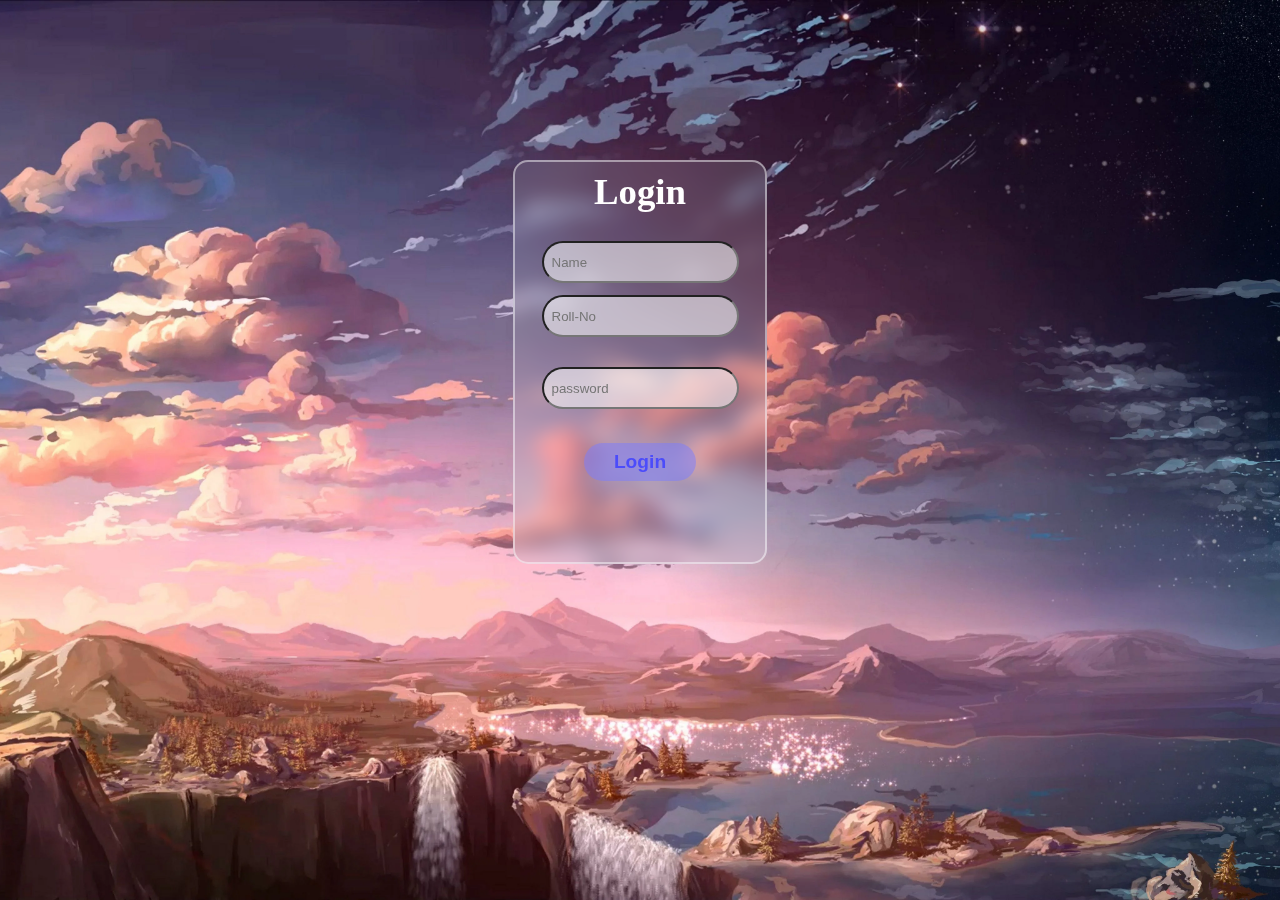
<file: index.html>
<!DOCTYPE html>
<html lang="en">
<head>
    <meta charset="UTF-8">
    <meta name="viewport" content="width=device-width, initial-scale=1.0">
    <title>BS-DS_B Login Form</title>
    <style>
        *{
            margin: 0;
            padding: 0;
        }
        body{
            background-image: url("wp7140480.webp");
            background-repeat: no-repeat;
            background-size: cover;
            background-position: center;
            background-attachment:fixed ;
        }
        .container{
            height: 400px;
            width: 250px;
            border: 2px solid rgba(255, 255, 255, 0.466);
            margin: auto;
            margin-top: 160px;
            border-radius: 15px;
            backdrop-filter: blur(10px);
            text-align: center;
            background-color: rgba(240, 248, 255, 0.116);
        }
        .h1{
            padding: 8px;
            font-size: 2.3em;
            font-family: Cambria, Cochin, Georgia, Times, 'Times New Roman', serif;
            color: rgb(255, 255, 255);
        }
        #namebox{
            margin: 20px;
            margin-bottom: 2px;
            height: 22px;
            padding: 8px;
            border-radius: 25px;
            background-color: rgba(255, 255, 255, 0.555);
        }
        #rollno{
            margin: 10px;
            height: 22px;
            padding: 8px;
            border-radius: 25px;
            background-color: rgba(255, 255, 255, 0.555);
        }
        #password{
            margin: 20px;
            height: 22px;
            padding: 8px;
            border-radius: 25px;
            background-color: rgba(255, 255, 255, 0.555);
        }
        #btnl{
           padding: 8px 30px;
           font-size: 1.2em;
           margin-top: 5px;
           border-radius: 40px;
           font-weight: bolder;
           transition: 0.15s;
           color: rgb(76, 76, 250);
           border: none;
           background-color: rgba(124, 124, 253, 0.514);
        }
        #btnl:hover{
            color: rgb(248, 248, 248);
            background-color: rgba(105, 105, 250, 0.514);
        }
        #btnl:active{
            color: rgba(248, 248, 248, 0.623);
            background-color: rgba(55, 55, 252, 0.575);
        }
        #p1{
            color: rgb(255, 0, 0);
            font-weight: bold;
            margin-bottom: 9px;
            font-size: 1em;
        }
    </style>
</head>
<body>
    <div class="container">
<h1 class="h1">Login</h1>
<input type="text" id="namebox" placeholder="Name">
<input type="text" id="rollno" placeholder="Roll-No">
<input type="password" id="password" placeholder="password">
<p id="p1"></p>
<a href="#" id="link"><button id="btnl">Login</button></a>
    </div>
    <script src="script.js"></script>
</body>
</html>
</file>
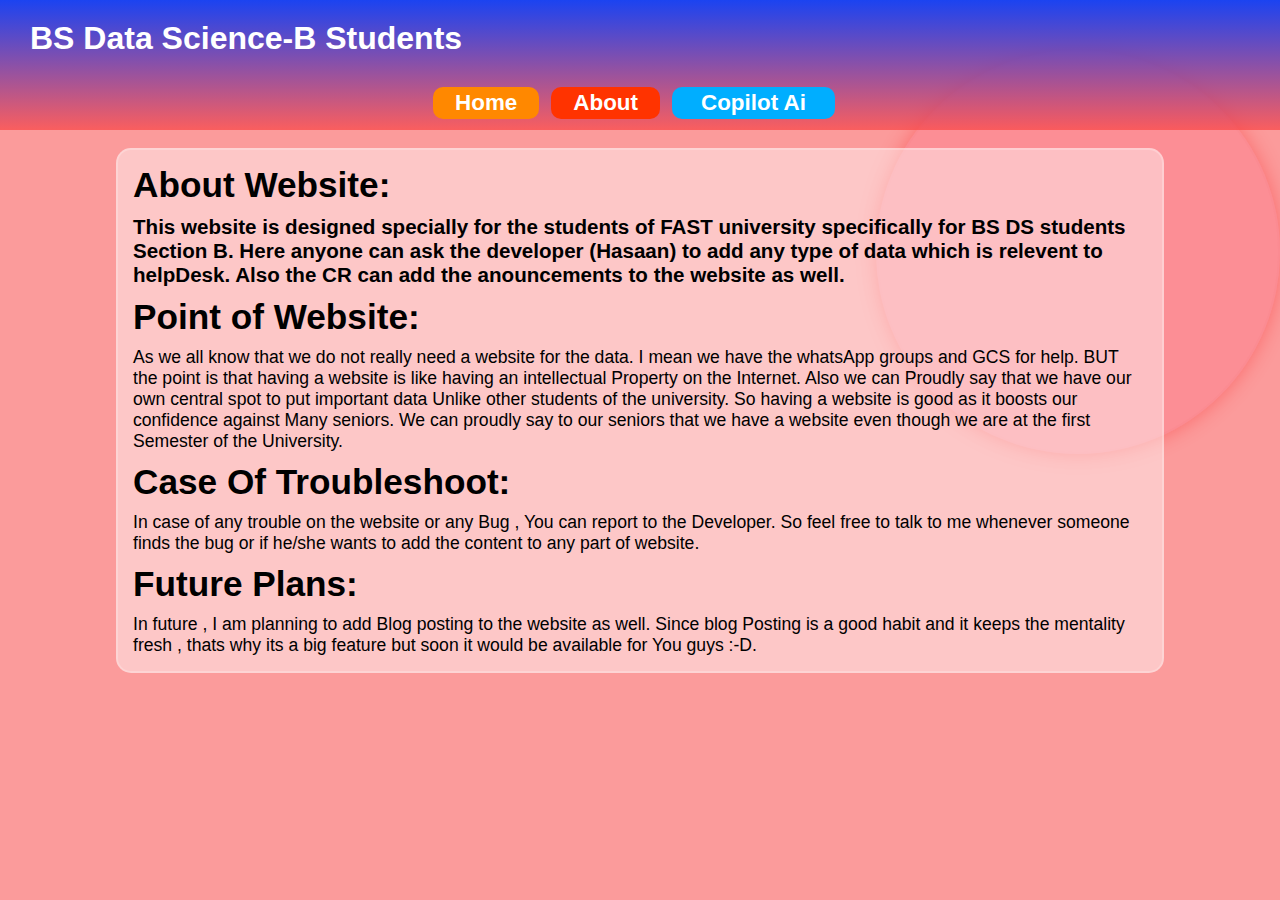
<file: about.html>
<!DOCTYPE html>
<html lang="en">

<head>
    <meta charset="UTF-8">
    <meta name="viewport" content="width=device-width, initial-scale=1.0">
    <link rel="stylesheet" href="style.css">
    <title>Floor-Plans</title>
    <style>
        .pdf {
            text-align: center;
            padding: 20px 0;
            border-radius: 5px;
            background-color: rgba(128, 128, 128, 0.459);

        }

        .pdf embed {
            height: auto;
            width: 70vw;
            height: 630px;

        }
    </style>
</head>

<body>
    <div class="navbar">
        <div class="myh1">
            <h1>BS Data Science-B Students</h1>
        </div>
        <div class="btns">
            <a href="index2.html"><button class="mybtn mybtn1">Home</button></a>
            <a href="about.html"><button class="mybtn mybtn2">About</button></a>
            <a href="https://copilot.microsoft.com"><button class="mybtn mybtn3">Copilot Ai</button></a>
        </div>
    </div>

    <div class="body1">
        <div class="circle"></div>
        <br>


        <div class="text2 pad">
            <h1 class="myh2">
                About Website:

            </h1>
            <h3 class="myh2">
                This website is designed specially for the students of FAST university specifically for BS DS students Section B. Here anyone can ask the developer (Hasaan) to add any type of data which is relevent to helpDesk. Also the CR can add the anouncements to the website as well.

            </h3>
            <h1 class="myh2">Point of Website: </h1>
            <p class="myh2">As we all know that we do not really need a website for the data. I mean we have the whatsApp groups and GCS for help. BUT the point is that having a website is like having an intellectual Property on the Internet. Also we can Proudly say that we have our own central spot to put important data Unlike other students of the university. So having a website is good as it boosts our confidence against Many seniors. We can proudly say to our seniors that we have a website even though we are at the first Semester of the University. </p>
        
            <h1 class="myh2">Case Of Troubleshoot:</h1>
            <p class="myh2">In case of any trouble on the website or any Bug , You can report to the Developer. So  feel free to talk to me whenever someone finds the bug or if he/she wants to add the content to any part of website.</p>


            <h1 class="myh2">Future Plans:</h1>
            <p class="myh2">In future , I am planning to add Blog posting to the website as well. Since blog Posting is a good habit and it keeps the mentality fresh , thats why its a big feature but soon it would be available for You guys :-D.<p>
        </div>
        <br>
    </div>
</body>

</html>
</file>
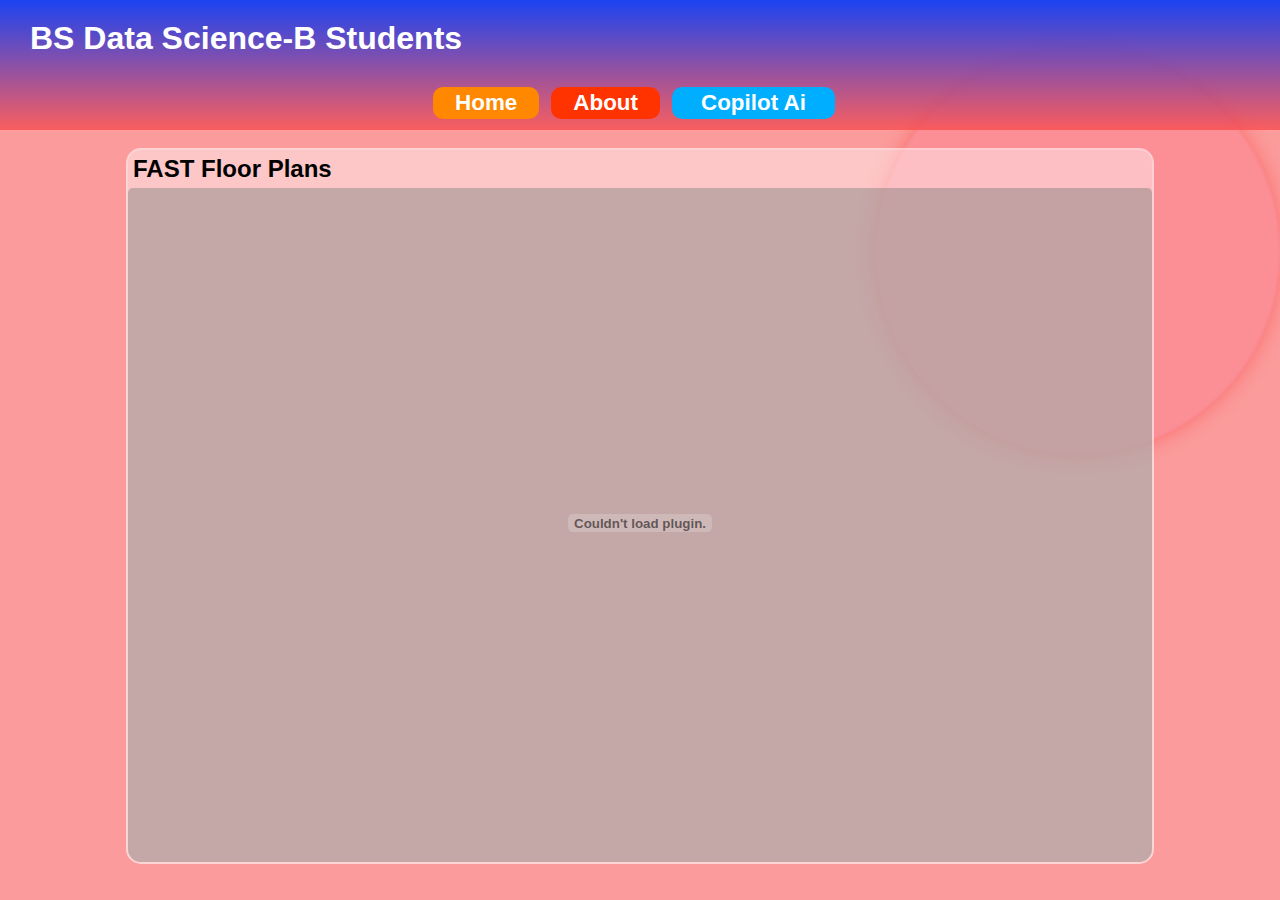
<file: i3.html>
<!DOCTYPE html>
<html lang="en">

<head>
    <meta charset="UTF-8">
    <meta name="viewport" content="width=device-width, initial-scale=1.0">
    <link rel="stylesheet" href="style.css">
    <title>Floor-Plans</title>
    <style>
        .pdf{
            text-align: center;
            padding: 20px 0;
            border-radius: 5px;
            background-color: rgba(128, 128, 128, 0.459);

        }
        .pdf embed{
            height: auto;
            width: 70vw;
            height: 630px;
            
        }
    </style>
</head>

<body>
    <div class="navbar">
        <div class="myh1">
            <h1>BS Data Science-B Students</h1>
        </div>
        <div class="btns">
            <a href="index2.html"><button class="mybtn mybtn1">Home</button></a>
            <a href="about.html"><button class="mybtn mybtn2">About</button></a>
            <a href="https://copilot.microsoft.com"><button class="mybtn mybtn3">Copilot Ai</button></a>
        </div>
    </div>

    <div class="body1">
        <div class="circle"></div>
        <br>
        <div class="text2">
            <h2 class="myh2">FAST Floor Plans</h2>
            <div class="pdf">
                <embed src="Floor_Plans.pdf" type="">
            </div>
            
        </div>
    </div>
</body>

</html>
</file>
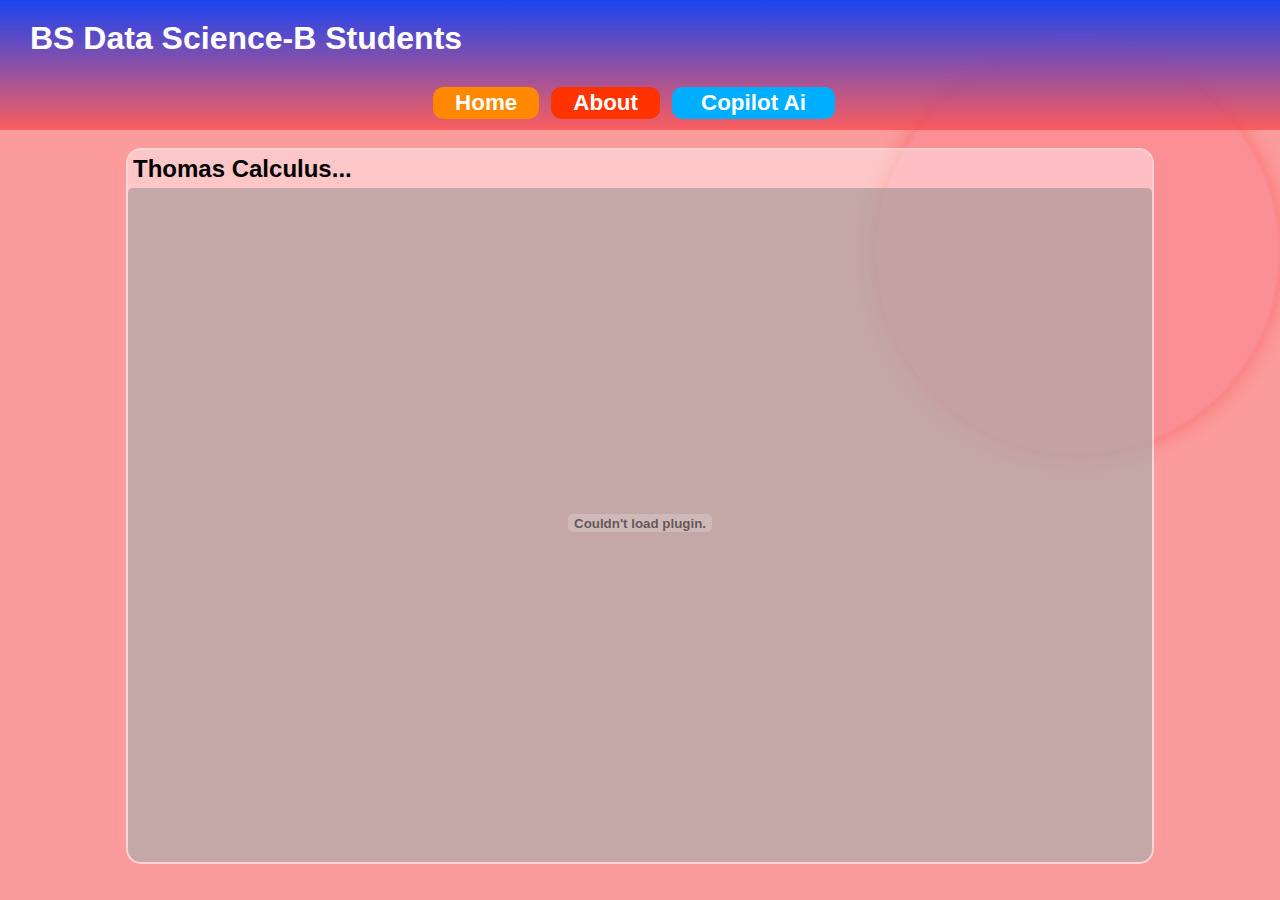
<file: i4.html>
<!DOCTYPE html>
<html lang="en">

<head>
    <meta charset="UTF-8">
    <meta name="viewport" content="width=device-width, initial-scale=1.0">
    <link rel="stylesheet" href="style.css">
    <title>Calculus-Math with DS</title>
    <style>
        .pdf{
            text-align: center;
            padding: 20px 0;
            border-radius: 5px;
            background-color: rgba(128, 128, 128, 0.459);

        }
        .pdf embed{
            height: auto;
            width: 70vw;
            height: 630px;
            
        }
    </style>
</head>

<body>
    <div class="navbar">
        <div class="myh1">
            <h1>BS Data Science-B Students</h1>
        </div>
        <div class="btns">
            <a href="index2.html"><button class="mybtn mybtn1">Home</button></a>
            <a href="about.html"><button class="mybtn mybtn2">About</button></a>
            <a href="https://copilot.microsoft.com"><button class="mybtn mybtn3">Copilot Ai</button></a>
        </div>
    </div>

    <div class="body1">
        <div class="circle"></div>
        <br>
        <div class="text2">
            <h2 class="myh2">Thomas Calculus...</h2>
            <div class="pdf">
                <embed src="Book George_B._Thomas_Jr.-_Maurice_D._Weir-_Joel_Hass.pdf" type="">
            </div>
            
        </div>
    </div>
</body>

</html>
</file>
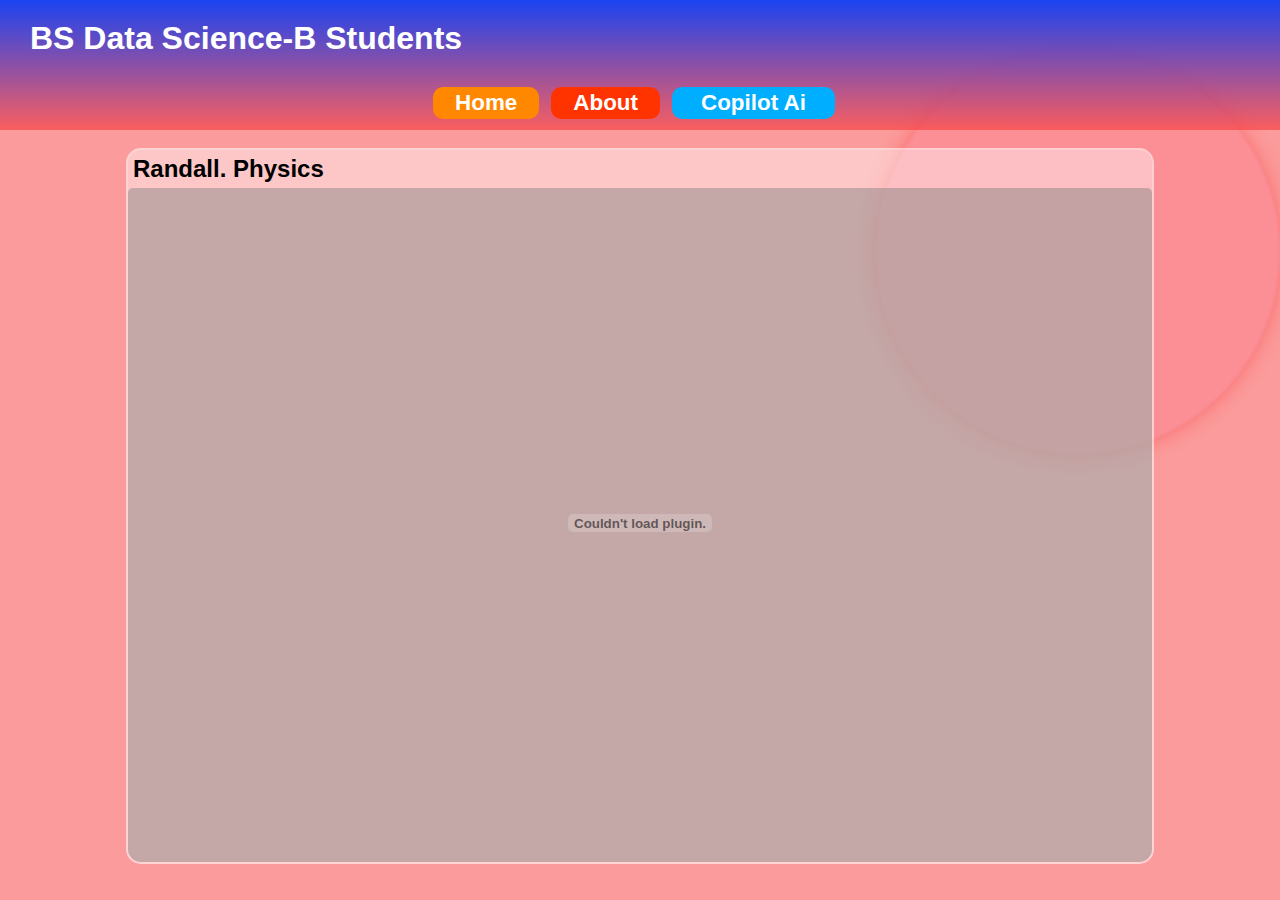
<file: i5.html>
<!DOCTYPE html>
<html lang="en">

<head>
    <meta charset="UTF-8">
    <meta name="viewport" content="width=device-width, initial-scale=1.0">
    <link rel="stylesheet" href="style.css">
    <title>Physics-Bs DS</title>
    <style>
        .pdf{
            text-align: center;
            padding: 20px 0;
            border-radius: 5px;
            background-color: rgba(128, 128, 128, 0.459);

        }
        .pdf embed{
            height: auto;
            width: 70vw;
            height: 630px;
            
        }
    </style>
</head>

<body>
    <div class="navbar">
        <div class="myh1">
            <h1>BS Data Science-B Students</h1>
        </div>
        <div class="btns">
            <a href="index2.html"><button class="mybtn mybtn1">Home</button></a>
            <a href="about.html"><button class="mybtn mybtn2">About</button></a>
            <a href="https://copilot.microsoft.com"><button class="mybtn mybtn3">Copilot Ai</button></a>
        </div>
    </div>

    <div class="body1">
        <div class="circle"></div>
        <br>
        <div class="text2">
            <h2 class="myh2">Randall. Physics</h2>
            <div class="pdf">
                <embed src="Randall D. Knight Physics for Scientists and Engineers A Strategic Approach With Modern Physics_compressed-1-685.pdf" type="">
            </div>
            
        </div>
    </div>
</body>

</html>
</file>
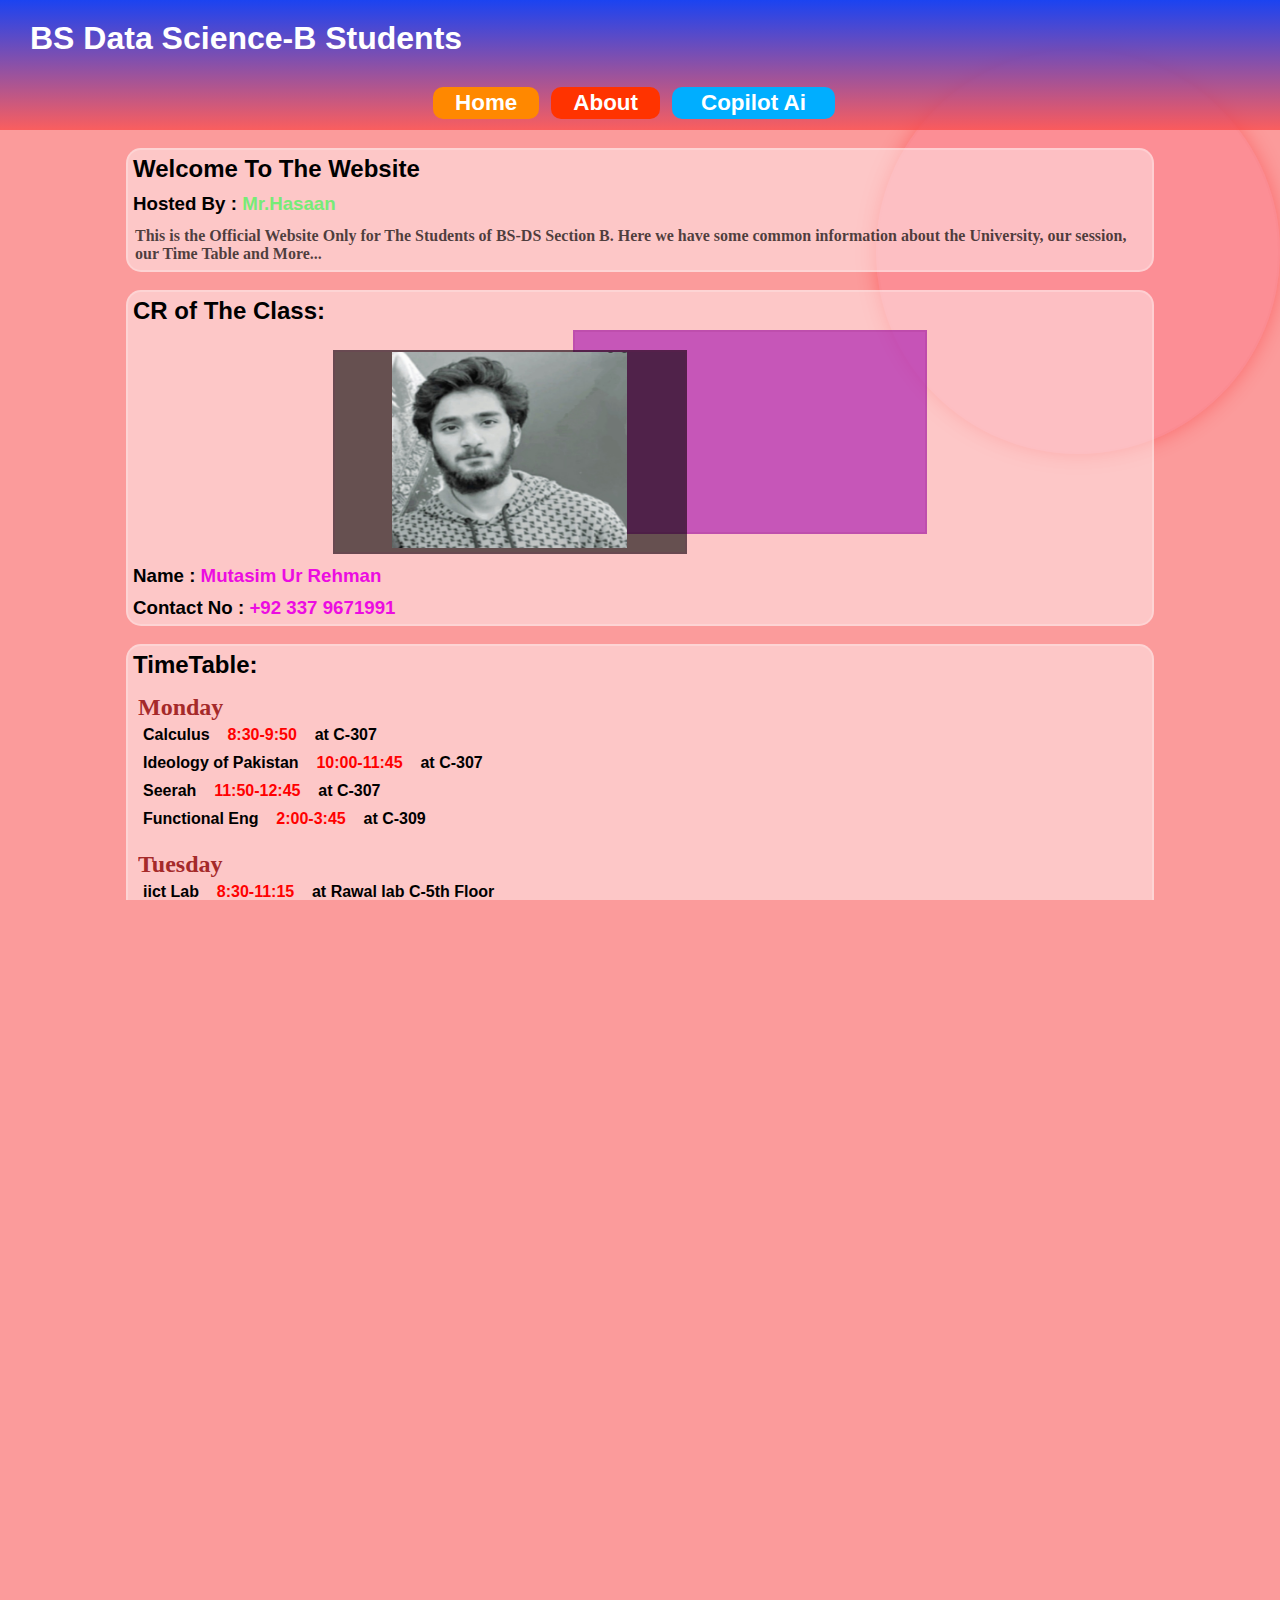
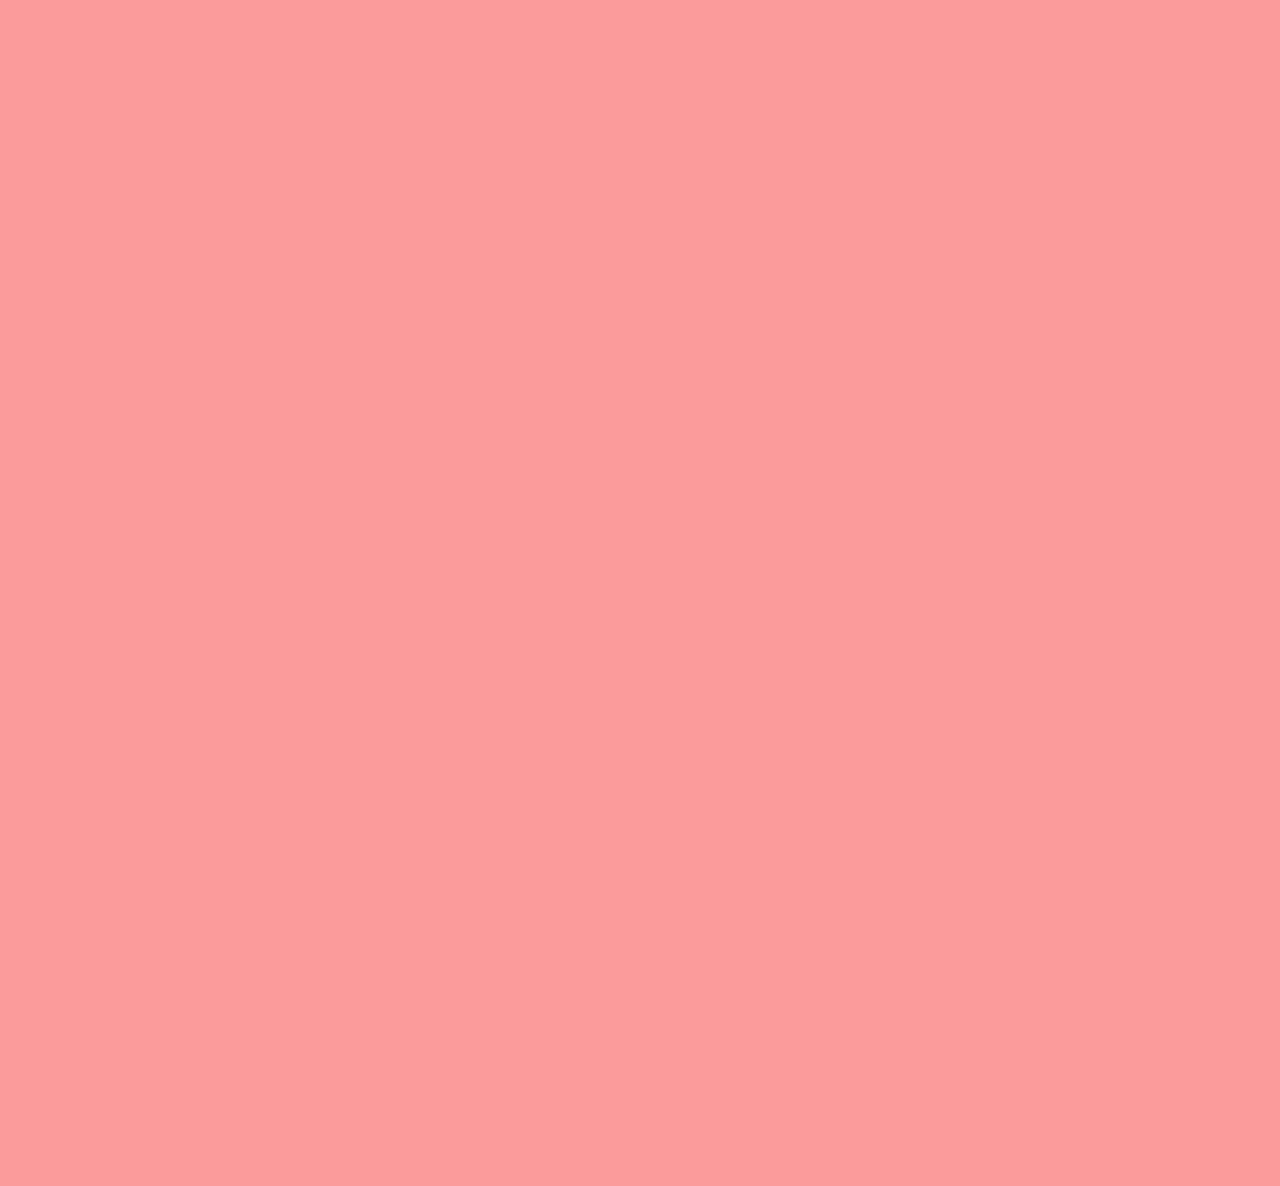
<file: index2.html>
<!DOCTYPE html>
<html lang="en">

<head>
    <meta charset="UTF-8">
    <link rel="stylesheet" href="style.css">
    <meta name="viewport" content="width=device-width, initial-scale=1.0">
    <title>BS_DS-B Home-Page</title>
</head>

<body>
    <div class="navbar">
        <div class="myh1">
            <h1>BS Data Science-B Students</h1>
        </div>
        <div class="btns">
            <a href="index2.html"><button class="mybtn mybtn1">Home</button></a>
            <a href="about.html"><button class="mybtn mybtn2">About</button></a>
            <a href="https://copilot.microsoft.com"><button class="mybtn mybtn3">Copilot Ai</button></a>
        </div>
    </div>
    <div class="body1">
        <div class="circle"></div>
        <br>
        <div class="text2">
            <h2 class="myh2">Welcome To The Website</h2>
            <h3 class="myh2">Hosted By : <span class="s">Mr.Hasaan</span></h3>
            <p class="p1">
                This is the Official Website Only for The Students of BS-DS Section B. Here we have some common
                information about the University, our session, our Time Table and More...
            </p>
        </div>
        <br>
        <div class="text2">
            <h2 class="myh2">CR of The Class:</h2>
            <div class="box">
                <div class="backbox">

                </div>
                <div class="pic">
                    <img src="798c2519-43dc-47c7-8ab6-cf102dd87605.jfif" alt="" srcset="" height="196px" width="235px">
                </div>

            </div>
            <h3 class="myh2">Name : <span class="s2">Mutasim Ur Rehman</span></h3>
            <h3 class="myh2">Contact No : <span class="s2">+92 337 9671991</span></h3>

        </div><br>
        <div class="text2">
            <h2 class="myh2">TimeTable:</h2>
            <div class="timeBox">
                <li>Monday</li>
                <p class="myh2">Calculus &nbsp&nbsp <span class="s3">8:30-9:50</span> &nbsp&nbsp at C-307</p>
                <p class="myh2">Ideology of Pakistan &nbsp&nbsp <span class="s3">10:00-11:45</span> &nbsp&nbsp at C-307
                </p>
                <p class="myh2">Seerah &nbsp&nbsp <span class="s3">11:50-12:45</span> &nbsp&nbsp at C-307</p>
                <p class="myh2">Functional Eng &nbsp&nbsp <span class="s3">2:00-3:45</span> &nbsp&nbsp at C-309</p>
                <br>
                <li>Tuesday</li>
                <p class="myh2">iict Lab &nbsp&nbsp <span class="s3">8:30-11:15</span> &nbsp&nbsp at Rawal lab C-5th
                    Floor</p>
                <p class="myh2">AP &nbsp&nbsp <span class="s3">11:30-12:50</span> &nbsp&nbsp at C-310</p>
                <p class="myh2">PF &nbsp&nbsp <span class="s3">1:00-2:20</span> &nbsp&nbsp at C-310</p>
                <br>
                <li>Wednesday</li>
                <p>Off <span class="s3">(Enjoy)</span></p>
                <br>
                <li>Thursday</li>
                <p class="myh2">Functional Eng Lab &nbsp&nbsp <span class="s3">8:30-11:15</span> &nbsp&nbsp at
                    A-mehran(B1),A-Call(B2)</p>
                <p class="myh2">AP &nbsp&nbsp <span class="s3">11:30-12:50</span> &nbsp&nbsp at C-310</p>
                <p class="myh2">PF &nbsp&nbsp <span class="s3">1:00-2:20</span> &nbsp&nbsp at C-310</p>
                <br>
                <li>Friday</li>
                <p class="myh2">Calculus &nbsp&nbsp <span class="s3">8:30-9:50</span> &nbsp&nbsp at
                    A-mehran(B1),A-Call(B2)</p>
                <p class="myh2">PF Lab &nbsp&nbsp <span class="s3">10:00-12:45</span> &nbsp&nbsp at C-Margala-4 2nd
                    Floor</p>
                <br>
                <li>Saturday</li>
                <p>Off <span class="s3">(Enjoy)</span></p>
                <br>
                <li>Sunday</li>
                <p>Off <span class="s3">(Enjoy)</span></p>
            </div>
        </div>
        <br>
        <div class="text2 pad">
            <h2 class="myh2">Gmails of All Teachers/Sir</h2>
            <h4>Seerah or Ideol Pak sir <span class="s2">(Not sure)</span>:</h4>
            <a href="mailto:muhammad.ajmal@nu.edu.pk">muhammad.ajmal@nu.edu.pk</a><br>
            <h4><span class="s2">(Not sure)</span>:</h4>
            <a href="mailto:rafia.zafar@isb.nu.edu.pk">rafia.zafar@isb.nu.edu.pk</a><br>
            <h4><span class="s2">(Not sure)</span>:</h4>
            <a href="mailto:tashfeen.Zehra.v@isb.nu.edu.pk">tashfeen.Zehra.v@isb.nu.edu.pk</a><br>
            <h4>PF:</h4>
            <a href="mailto:usama.imtiaz.v@isb.nu.edu.pk">usama.imtiaz.v@isb.nu.edu.pk</a><br>
            <h4><span class="s2">(Not sure)</span>:</h4>
            <a href="mailto:zirva.shabbir@isb.nu.edu.pk">zirva.shabbir@isb.nu.edu.pk</a><br>
            <h4>PF lab:</h4>
            <a href="mailto:ayesha.marriyam@isb.nu.edu.pk">ayesha.marriyam@isb.nu.edu.pk</a><br>
        </div>
        <br>
        <div class="text2 pad">
            <div class="place">
                <div class="a"><a href="i3.html" class="b11">FAST Floor Plans.</a></div>
                <div class="a"><a href="i4.html" class="b11">Thomas Calculus Book</a></div>
                <div class="a"><a href="i5.html" class="b11">Randall. Physics Book</a></div>
            </div>

        </div>
        <br>
        <div class="text2 pad">
            <h2 class="myh2">Some Useful Links:</h2>
            <span class="s3">C++ Quick course:</span>
            <a href="https://youtu.be/-TkoO8Z07hI?si=ax3XxrabGWr97r9C" class="l">C++ in 6 hrs</a><br>
            <span class="s2">Note : You only need to watch first 2 to 3 hours of this course for 1st semester.</span>
            <hr><br>
            <span class="s3">C++ detailed course:</span>
            <a href="https://youtube.com/playlist?list=PLu0W_9lII9agpFUAlPFe_VNSlXW5uE0YL&si=uiHODwPiVCu6saqC"
                class="l">C++ Comprehensive course (in urdu)</a>
            <hr><br>
            <span class="s3">Learn C++ by Interactivity:</span>
            <a href="https://www.codecademy.com/catalog/language/c-plus-plus?g_network=g&g_productchannel=&g_adid=624951457621&g_locinterest=&g_keyword=codecademy%20c%2B%2B&g_acctid=243-039-7011&g_adtype=&g_keywordid=aud-726551140688:kwd-297912888473&g_ifcreative=&g_campaign=account&g_locphysical=1011086&g_adgroupid=128133970268&g_productid=&g_source={sourceid}&g_merchantid=&g_placement=&g_partition=&g_campaignid=1726903838&g_ifproduct=&utm_id=t_aud-726551140688:kwd-297912888473:ag_128133970268:cp_1726903838:n_g:d_c&utm_source=google&utm_medium=paid-search&utm_term=codecademy%20c%2B%2B&utm_campaign=INTL_Brand_Exact&utm_content=624951457621&g_adtype=search&g_acctid=243-039-7011&gad_source=1&gclid=CjwKCAjwiaa2BhAiEiwAQBgyHqQi99tuwobbzNweDmWWaxkB8Ko7J69nqshZLgNR7z5MoAo-oFEqJBoC3ZIQAvD_BwE"
                class="l">Interactive C++ course</a>
            <hr><br>
            <span class="s3">Website for all past papers + notes:</span>
            <a href="https://www.wondar.site/dashboard"
                class="l">Wonder-DashBoard</a>
            <hr><br>
            <span class="s3">Learn Python in 12 hrs:</span>
            <a href="https://youtu.be/ix9cRaBkVe0?si=4aYK7QyBtfeK22-2"
                class="l">12 hrs Python course</a>
            <hr><br>
            <span class="s3">Encrypt Data Using this tool:</span>
            <a href="https://mrak47-coder.github.io/CodeTECH-DashBoard/weather.html"
                class="l">Data Encrypter (Exclusive Self built)</a>
            <hr><br>
            <span class="s3">For Keyboard Typing Practice:</span>
            <a href="https://monkeytype.com"
                class="l">MonkeyType-Keyboard practice</a>
            <hr><br>
            <span class="s3">Free Dictionary:</span>
            <a href="https://www.dictionary.com/browse/free"
                class="l">Explore new words</a>
            <hr><br>
            <span class="s3">Ocean Of Courses:</span>
            <a href="https://www.udemy.com/courses/free/"
                class="l">Programing + algorithms in Udemy</a>
            <hr><br>
        </div>
        <br>
        <div class="text2 pad">
            <h2 class="myh2">Special Note:</h2>
            <h5 class="myh2">This is a community based Public Website for all the BS DS section B students. If anyone want to add any type of information here then he/she can contact to The Developer (Hasaan) using whatsApp. The goal of this website is to spread as Much information as Possible. </h5>
            <h4 class="myh2">My whatsApp:
            </h4>
            <li>03241571933</li>
        </div>
        <br>


        <footer class="foot">
            <div class="text22 pad">
                <h4 class="myh2">In case of any bug report, Please contact me on this number:</h4>
                <li>03241571933</li>
                <h4 class="myh2">My Gmail is:</h4>
                <li>hh7233279@gmail.com</li>
            </div>
            <div class="text22 pad">
                <h2 class="myh2">About</h2>
                <h4 class="myh2">This website contains useful data for BS DS students. Its purpose is to provide essential tools for students</h4>
            </div>
        </footer>

    </div>
    <script src="script.js"></script>
</body>

</html>
</file>
<file: style.css>
*{
    margin: 0;
    padding: 0;
    overflow-x: hidden;
    scrollbar-color: rgba(255, 206, 214, 0.774) rgba(255, 88, 88, 0.411);
}
.navbar{
    z-index: 100;
    width: 100vw;
    height: 130px;
    background: linear-gradient(to bottom, rgb(27, 67, 241),rgba(250, 73, 73, 0.74));
}
.myh1{
    margin-top: 20px;
    margin-left: 30px;
    color: white;
    font-family: Arial, Helvetica, sans-serif;

}
.btns{
    margin-top: 30px;
    display: flex;
    justify-content: center;
}
.mybtn{
    background: none;
    border: none;
    margin-right: 12px;
    font-size: 1.4em;
    font-weight: bold;
    color: rgb(255, 255, 255);
    transition: 0.1s;
}
.mybtn1{
    background-color: rgb(255, 136, 0);
    border-radius: 10px;
    padding: 3px 22px;
}
.mybtn2{
    background-color: rgb(255, 51, 0);
    border-radius: 10px;
    padding: 3px 22px;
}
.mybtn3{
    background-color: rgb(0, 174, 255);
    border-radius: 10px;
    padding: 3px 29px;
}
.mybtn:hover{
    background-color: rgb(0, 38, 255);
}
.mybtn:active{
    transform: translateY(3px);
    background-color: black;

}
@media (max-width: 495px){
    .mybtn{
        font-size: 0.9em;
    }
    .myh1{
        font-size: 11px;
    }
}
.circle{
    z-index: -5;
    background-color: rgba(255, 109, 133, 0.281);
    border-radius: 500px;
    border: 2px solid rgba(243, 81, 81, 0.048);
    width: 400px;
    height: 400px;
    position: absolute;
    top: 50px;
    right: 0px;
    box-shadow: 0 0 20px rgba(255, 0, 0, 0.315);
}
body{
    width: 100vw;
    height: 100vh;
    background-color: rgba(248, 89, 89, 0.603);
}
.text1{
    /* z-index: 500; */
    width: 80vw;
    height: 170px;
    margin: auto;
    
}
.text2{
    width: 80vw;
    height: auto;
    border: 2px solid rgba(255, 255, 255, 0.233);
    margin: auto;
    border-radius: 15px;
    background-color: rgba(255, 255, 255, 0.438);
    cursor: default;
    
}
.myh2{
    font-family: Arial, Helvetica, sans-serif;
    padding: 5px;
}
.p1{
    padding: 7px;
    font-weight: bold;
    color: rgba(0, 0, 0, 0.705);
}
.s{
    color: rgb(119, 235, 119);
}
.s2{
    color: rgb(236, 12, 225);
}
.box{
    display: flex;
    justify-content: center;
    
    height: 230px;
}
.backbox{
    width: 350px;
    height: 200px;
    position: relative;
    left: 28%;
    border: 2px solid rgba(129, 14, 95, 0.11);
    background-color: rgba(161, 10, 175, 0.596);
    cursor: default;
}
.pic{
    width: 350px;
    height: 200px;
    text-align: center;
    position: relative;
    right: 30%;
    top: 20px;
    border: 2px solid rgba(129, 14, 95, 0.11);
    background-color: rgba(0, 0, 0, 0.596);
    cursor: default;
}
.timeBox{
    padding: 10px;
    font-weight: bold;
}
.timeBox li{
    color: brown;
    font-size: 1.5em;
    font-family: 'Times New Roman', Times, serif;
}
.s3{
    color: red;
}
.pad{
    padding: 10px;
    font-size: 1.1em;

}
.place{
    overflow-y: hidden;
    text-align: center;
}
.b11{
    text-decoration: none;
    font-size: 1.5em;
    background-color: rgba(255, 0, 0, 0.397);
    border-radius: 13px;
    padding: 5px;
    font-family: 'Lucida Sans', 'Lucida Sans Regular', 'Lucida Grande', 'Lucida Sans Unicode', Geneva, Verdana, sans-serif;
    font-weight: bold;
    transition: 0.2s;
}
.b11:hover{
    background-color: rgba(255, 0, 0, 0.76);
    color: rgb(221, 221, 221);
}
.b11:active{
    background-color: rgba(255, 0, 0, 0.5);
    color: rgb(71, 109, 233);
}
.a{
    margin-top: 8px;
    overflow: hidden;
}
.foot{
    border: 2px solid rgba(190, 40, 40, 0.226);
    width: 100vw;
    height: 200px;
    display: flex;
    flex-wrap: wrap;
    justify-content: center;
    border-radius: 9px;
    background-color: rgba(255, 0, 0, 0.363);
}
.text22{
    color: rgba(47, 0, 255, 0.548);
    width: 200px;
    height: 190px;
    border: 2px solid rgba(216, 63, 63, 0.233);
   
    border-radius: 15px;
    background-color: rgba(248, 153, 153, 0.438);
    
}
</file>
